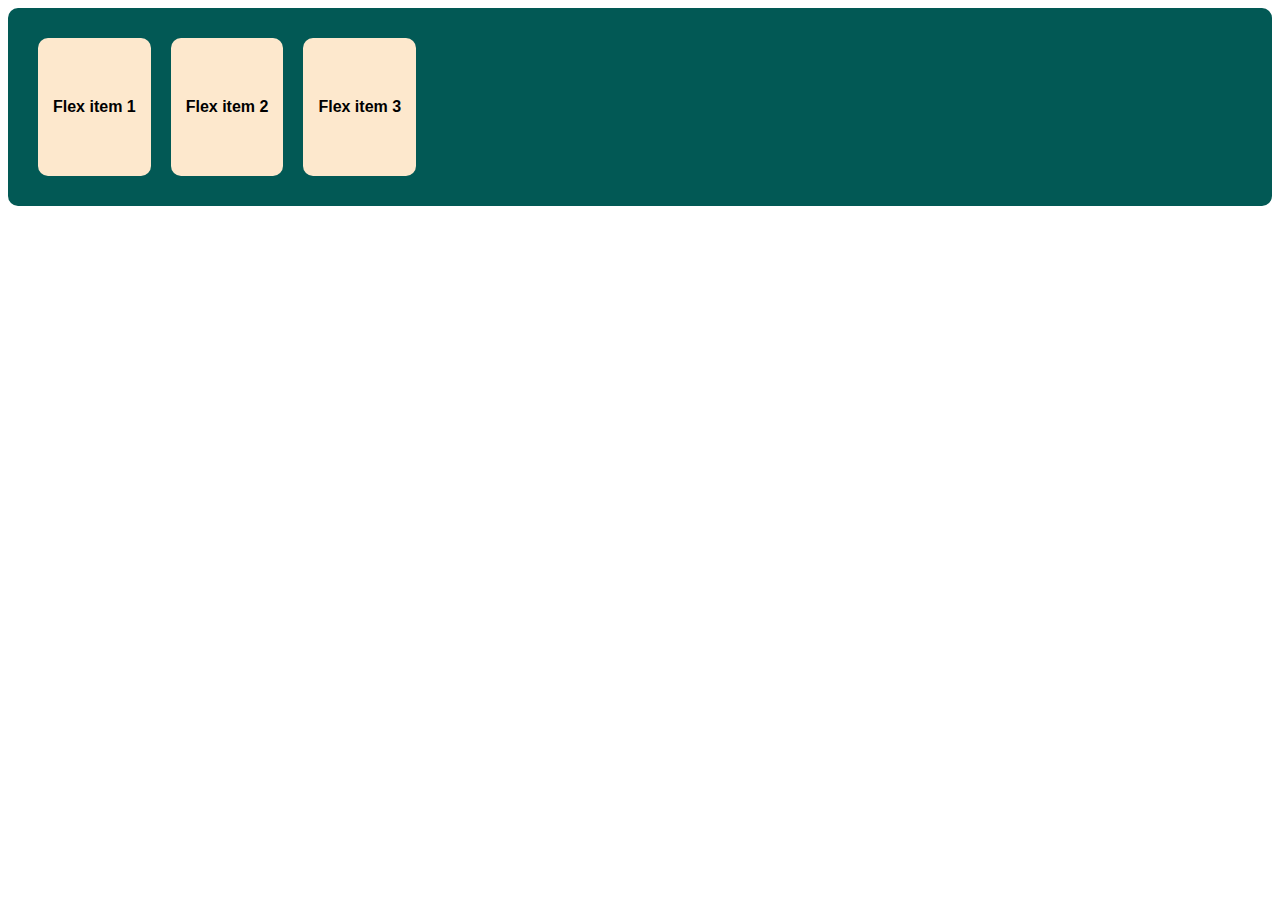
<file: index.html>
<!DOCTYPE html>
<html>
    <head>
        <title> Flex container</title>
        <style>
            body {
                 font-family: sans-serif;
            }
            .flex-container {
                display: flex;
                padding: 20px;
                background-color: #025955;
                border-radius: 10px;
            }
            .flex-item {
                padding: 60px 15px;
                background-color: #FDE8CD;
                font-weight: bold;
                margin: 10px;
                border-radius: 10px;
            }
          
        </style>
    </head>
    <body>
        <div class="flex-container">
            <div class="flex-item flex-shrink-0">Flex item 1</div>
            <div class="flex-item">Flex item 2</div>
            <div class="flex-item flex-shrink-2">Flex item 3</div>
        </div>
    </body>
</html>
</file>
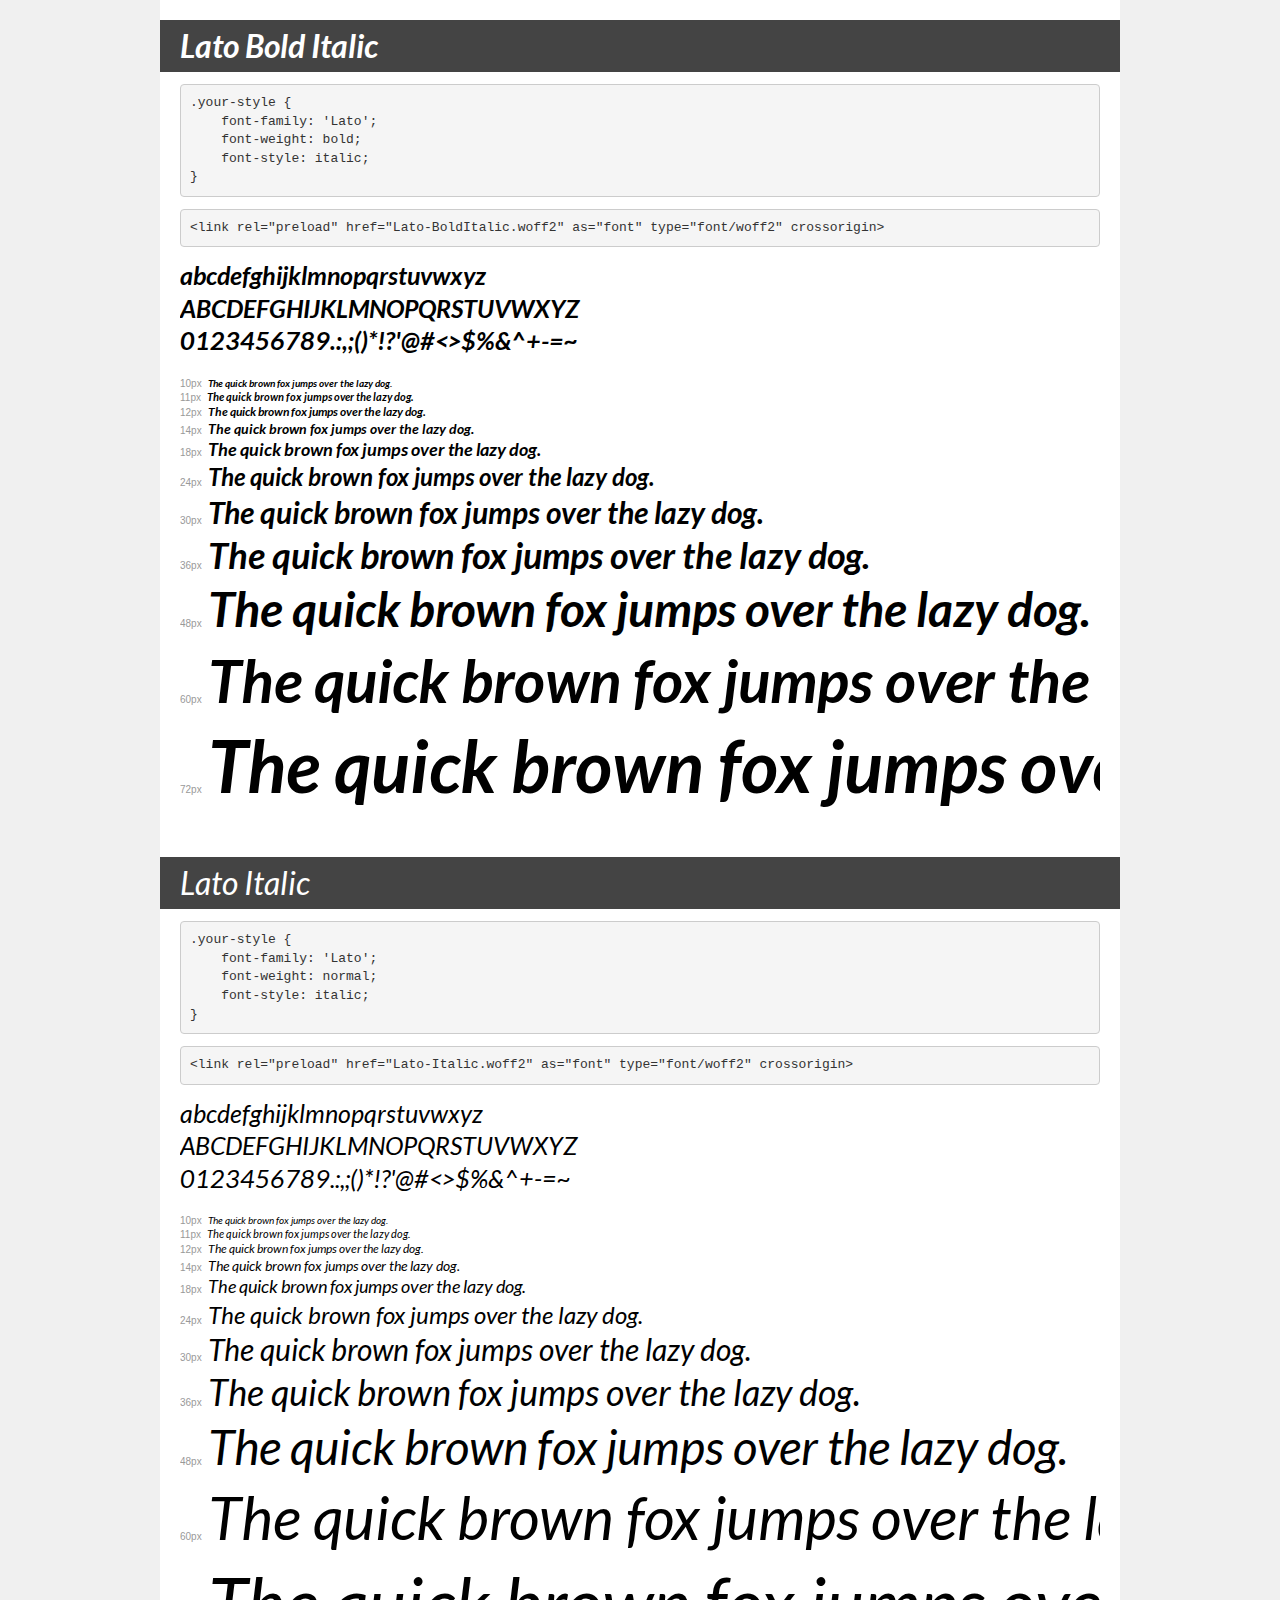
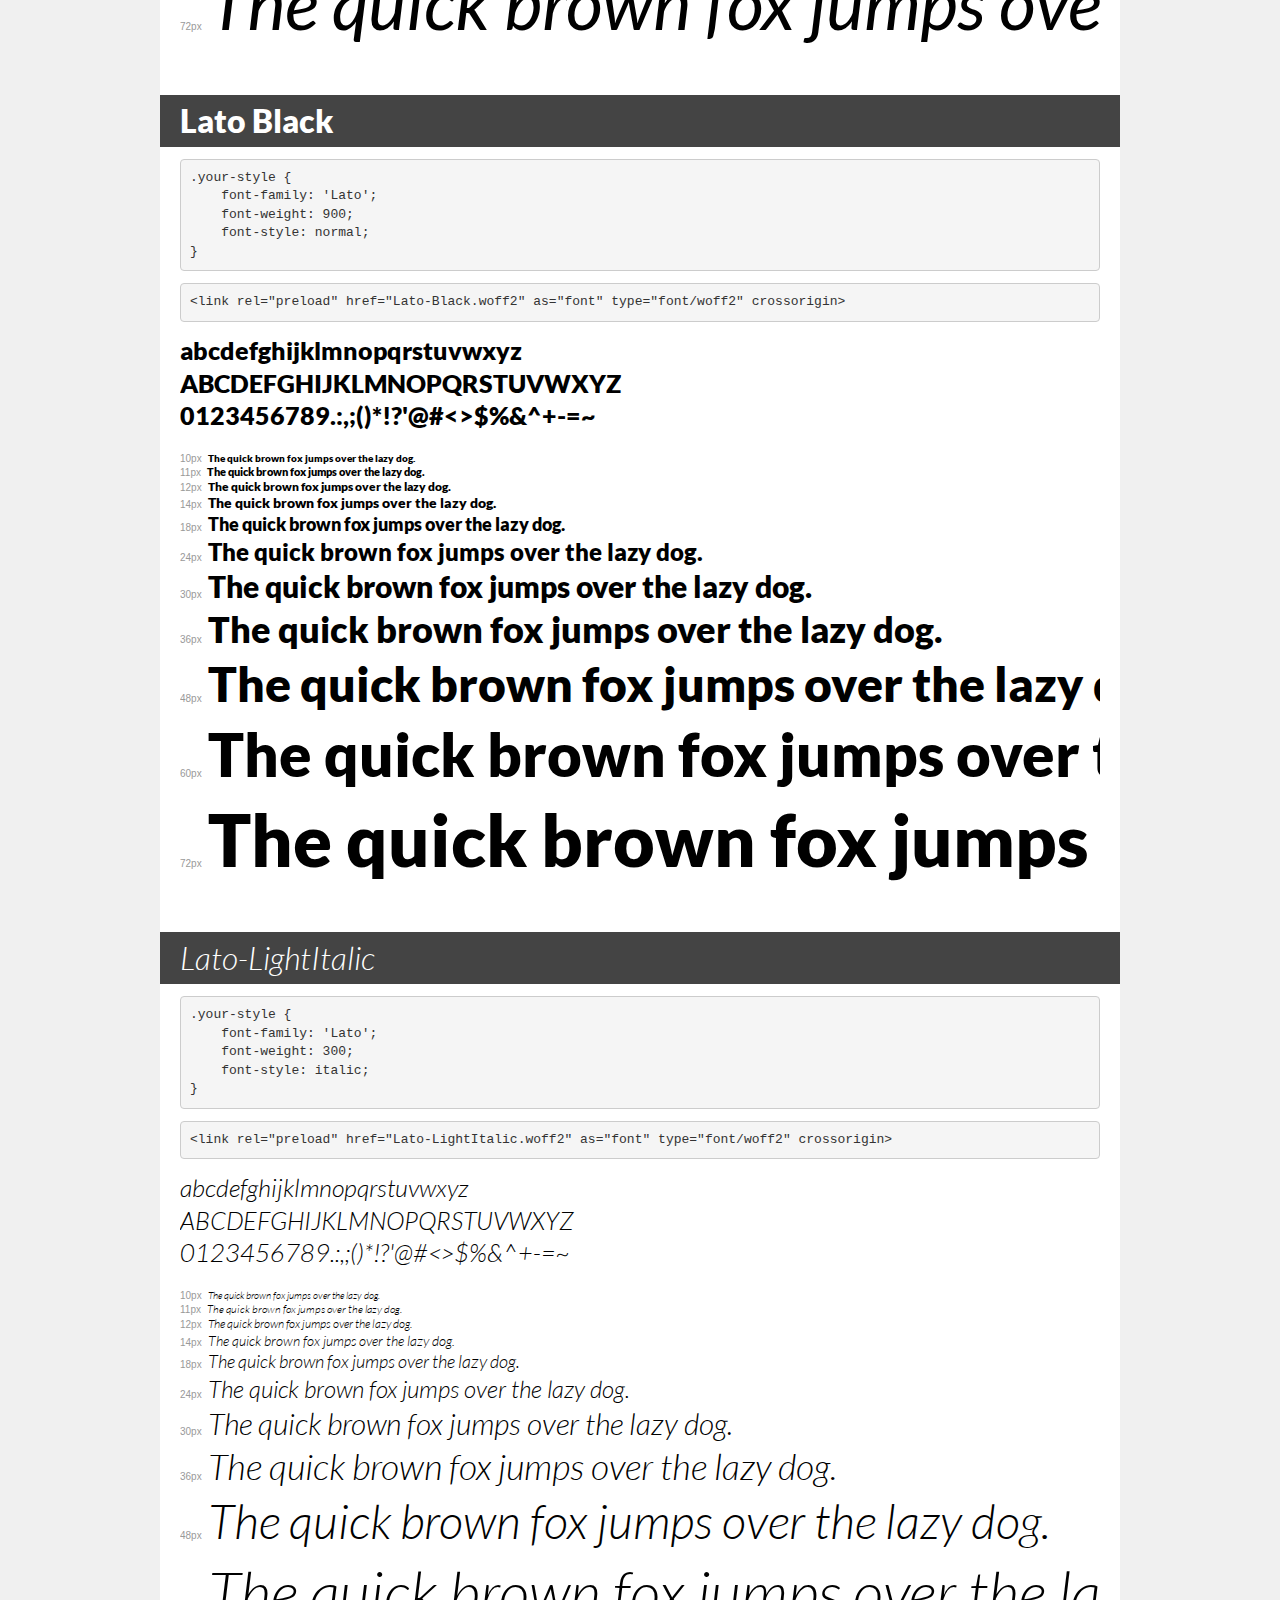
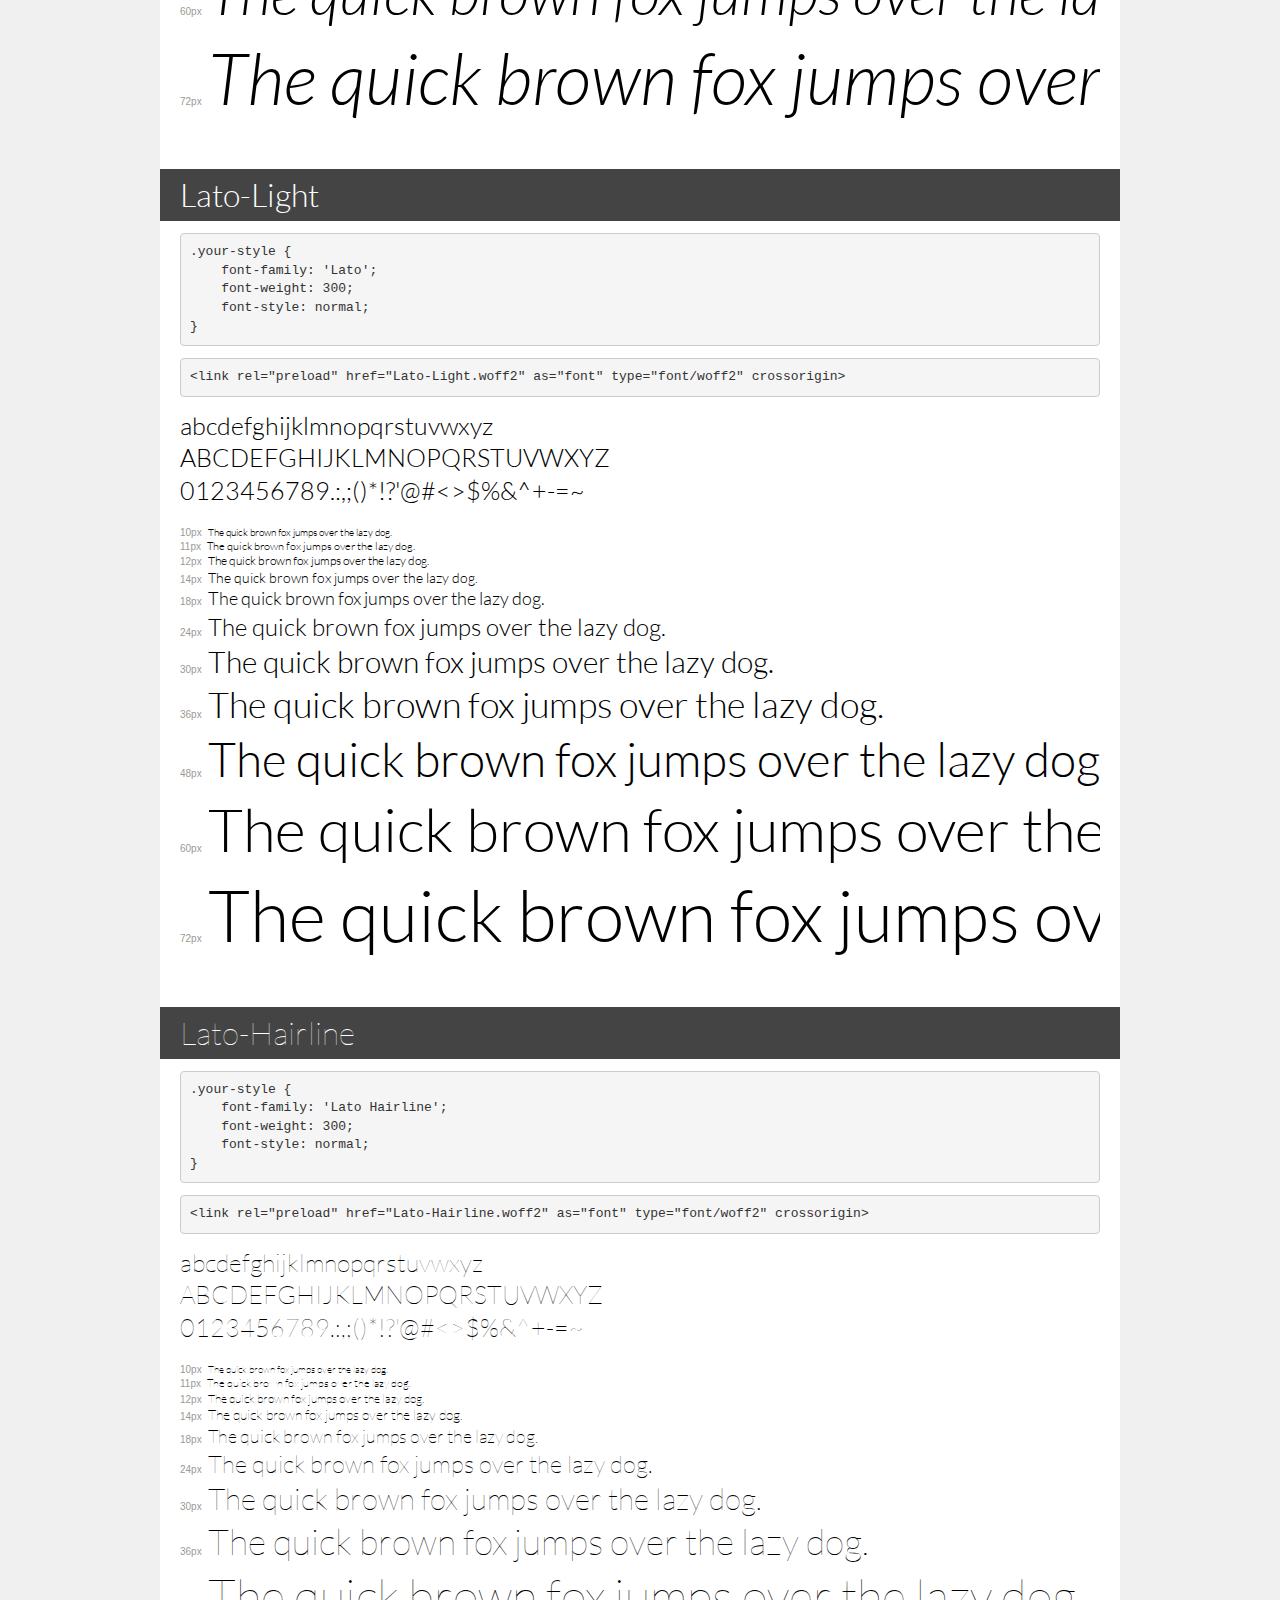
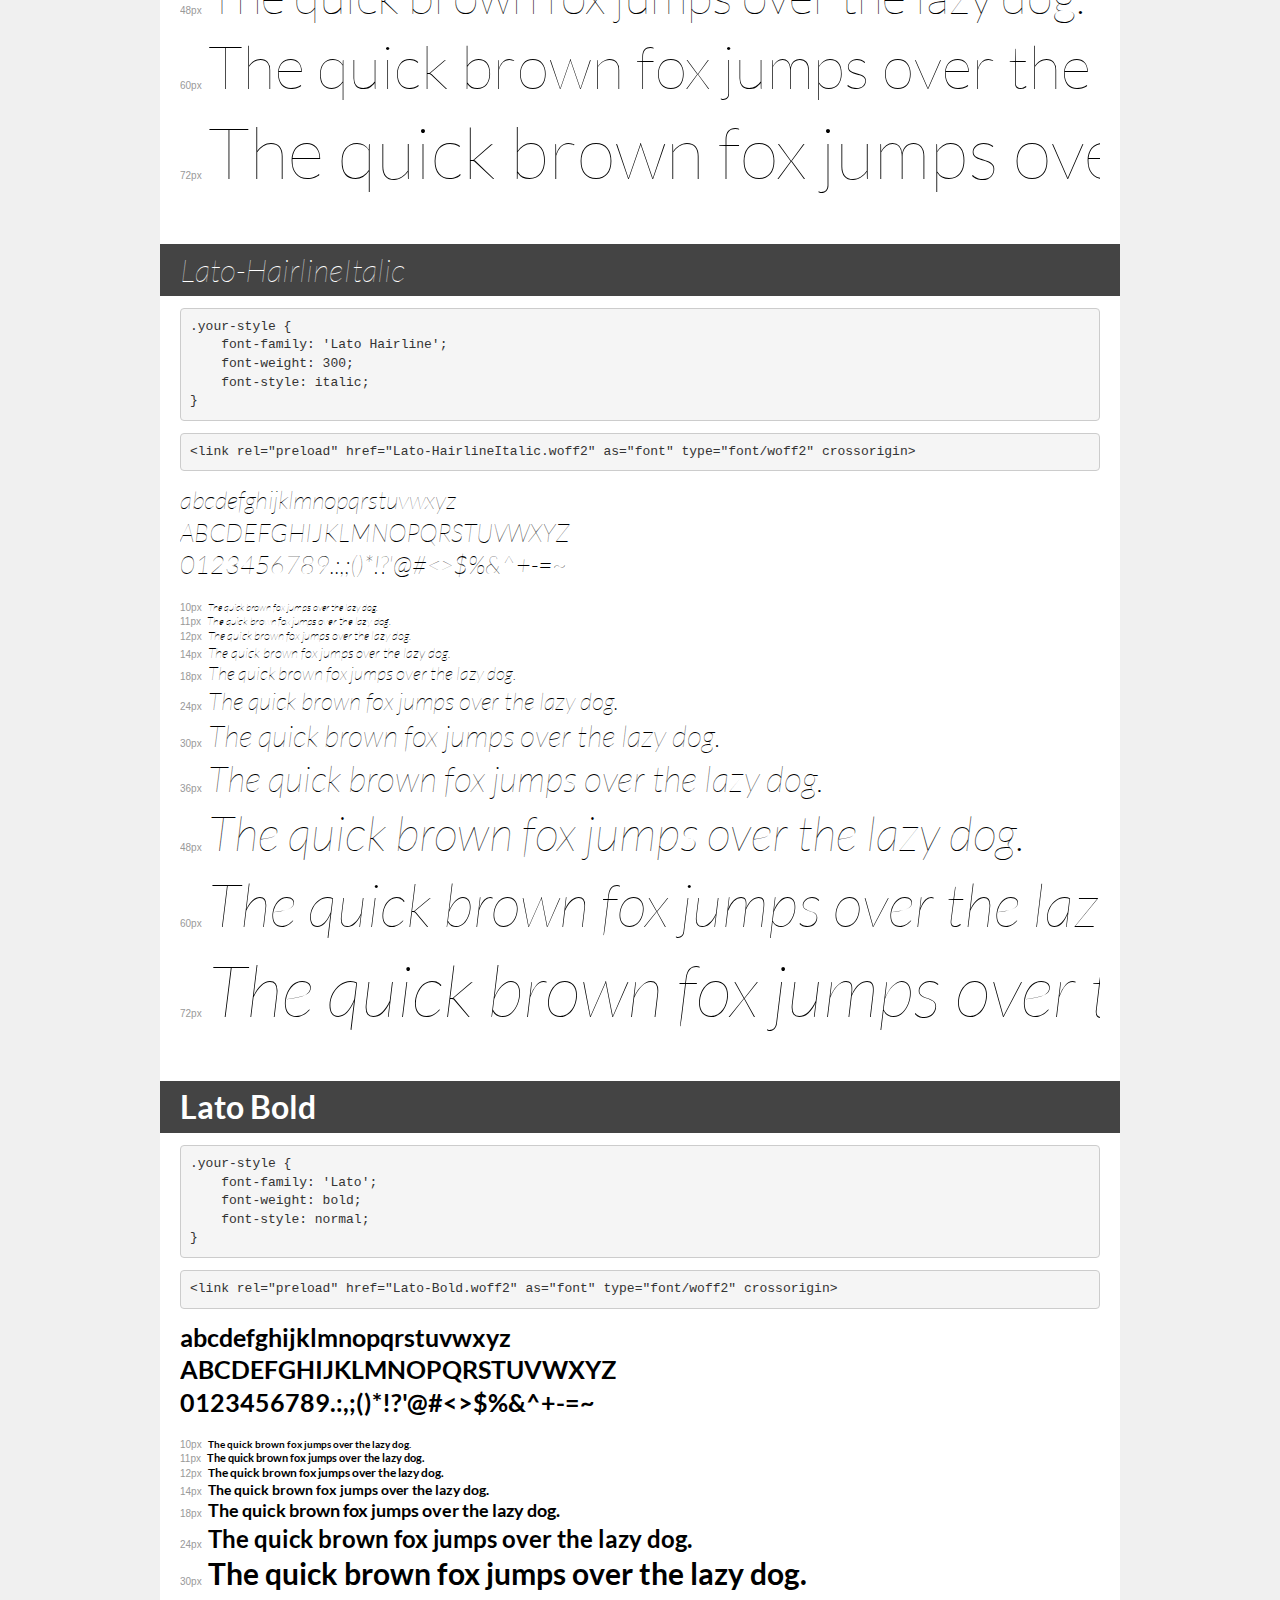
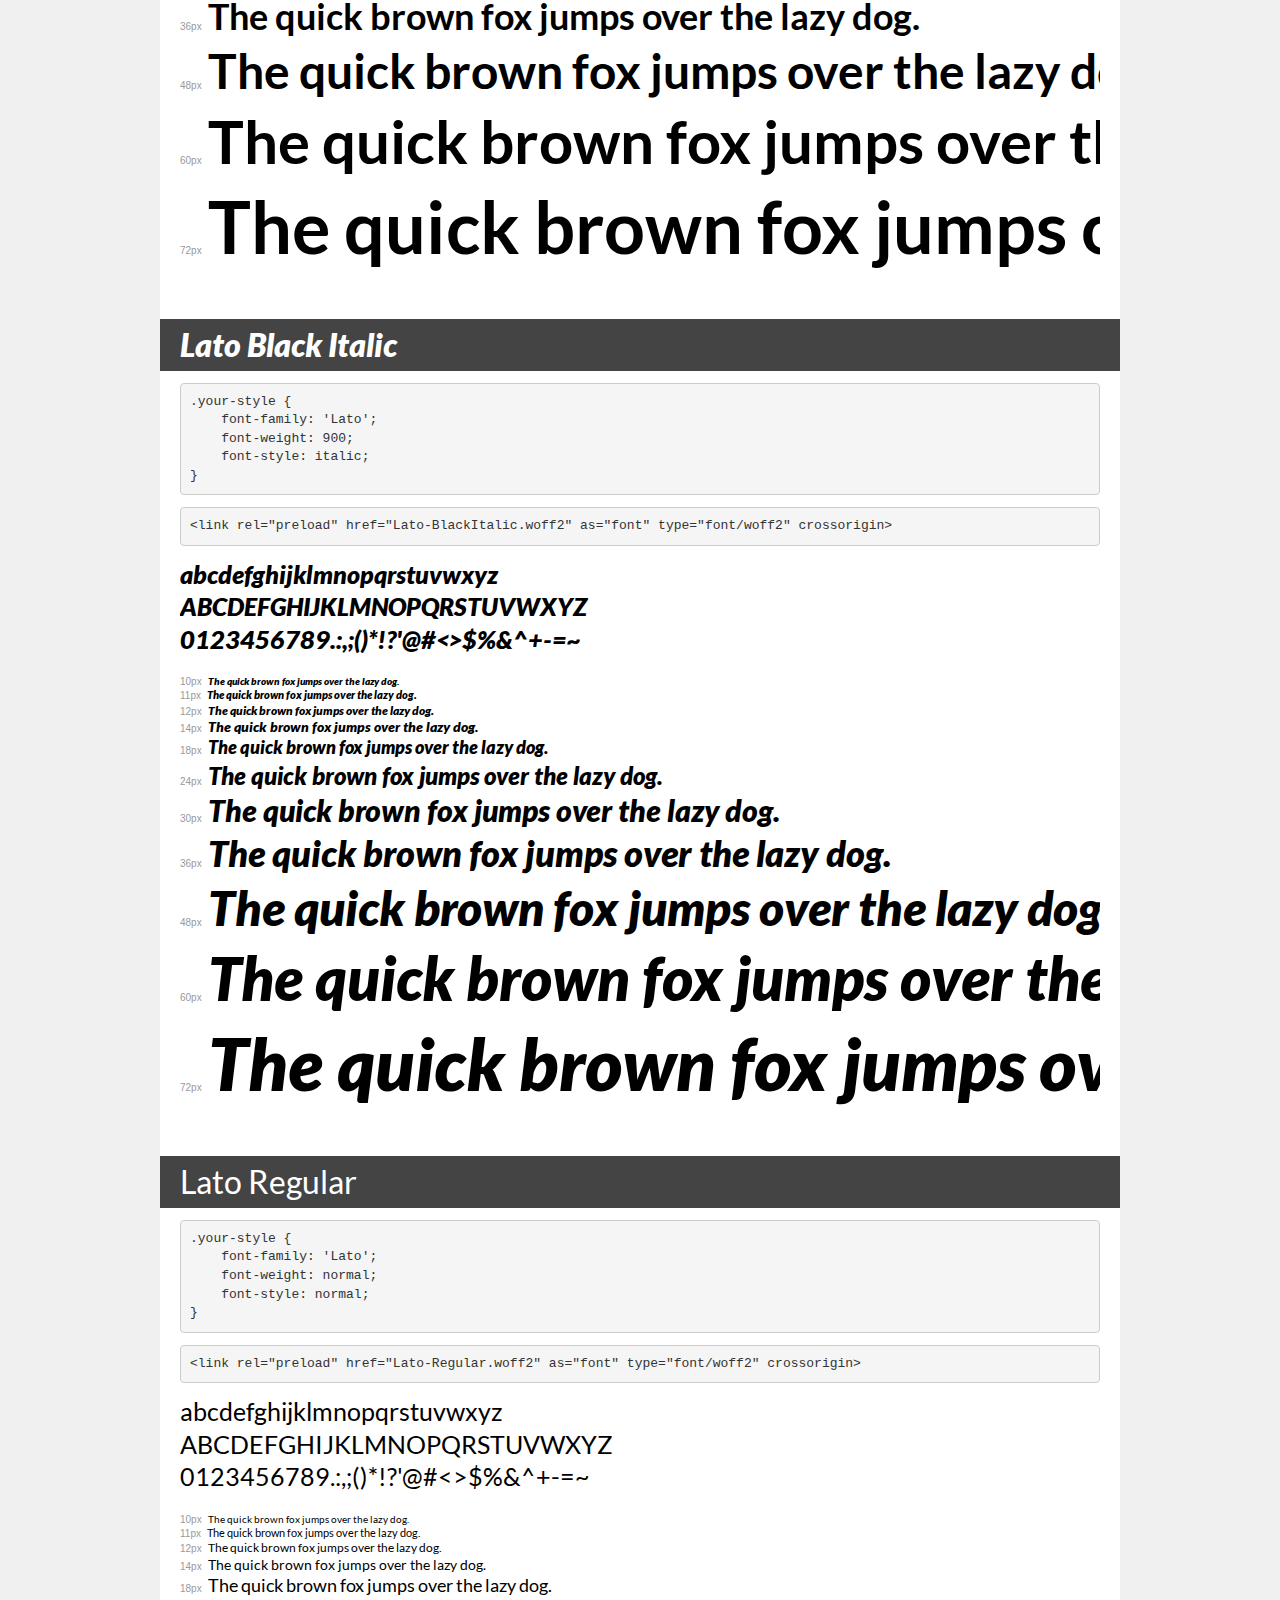
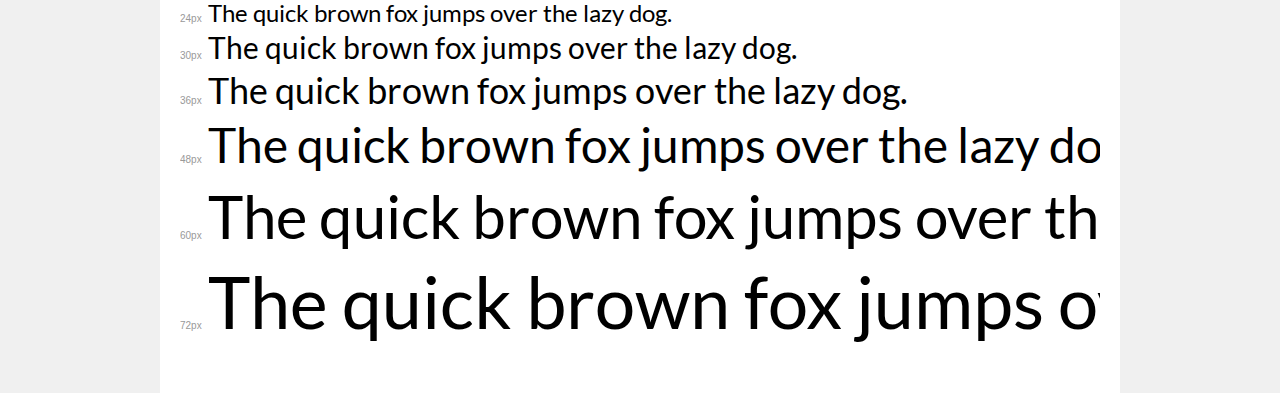
<file: Fonts/Lato/demo.html>
<!DOCTYPE html>
<html lang="en">
<head>
    <meta charset="utf-8">
    <meta http-equiv="X-UA-Compatible" content="IE=edge">
    <meta name="viewport" content="width=device-width, initial-scale=1">
    <meta name="robots" content="noindex, noarchive">
    <meta name="format-detection" content="telephone=no">
    <title>Transfonter demo</title>
    <link href="stylesheet.css" rel="stylesheet">
    <style>
        /*
        http://meyerweb.com/eric/tools/css/reset/
        v2.0 | 20110126
        License: none (public domain)
        */
        html, body, div, span, applet, object, iframe,
        h1, h2, h3, h4, h5, h6, p, blockquote, pre,
        a, abbr, acronym, address, big, cite, code,
        del, dfn, em, img, ins, kbd, q, s, samp,
        small, strike, strong, sub, sup, tt, var,
        b, u, i, center,
        dl, dt, dd, ol, ul, li,
        fieldset, form, label, legend,
        table, caption, tbody, tfoot, thead, tr, th, td,
        article, aside, canvas, details, embed,
        figure, figcaption, footer, header, hgroup,
        menu, nav, output, ruby, section, summary,
        time, mark, audio, video {
            margin: 0;
            padding: 0;
            border: 0;
            font-size: 100%;
            font: inherit;
            vertical-align: baseline;
        }
        /* HTML5 display-role reset for older browsers */
        article, aside, details, figcaption, figure,
        footer, header, hgroup, menu, nav, section {
            display: block;
        }
        body {
            line-height: 1;
        }
        ol, ul {
            list-style: none;
        }
        blockquote, q {
            quotes: none;
        }
        blockquote:before, blockquote:after,
        q:before, q:after {
            content: '';
            content: none;
        }
        table {
            border-collapse: collapse;
            border-spacing: 0;
        }
        /* demo styles */
        body {
            background: #f0f0f0;
            color: #000;
        }
        .page {
            background: #fff;
            width: 920px;
            margin: 0 auto;
            padding: 20px 20px 0 20px;
            overflow: hidden;
        }
        .font-container {
            overflow-x: auto;
            overflow-y: hidden;
            margin-bottom: 40px;
            line-height: 1.3;
            white-space: nowrap;
            padding-bottom: 5px;
        }
        h1 {
            position: relative;
            background: #444;
            font-size: 32px;
            color: #fff;
            padding: 10px 20px;
            margin: 0 -20px 12px -20px;
        }
        .letters {
            font-size: 25px;
            margin-bottom: 20px;
        }
        .s10:before {
            content: '10px';
        }
        .s11:before {
            content: '11px';
        }
        .s12:before {
            content: '12px';
        }
        .s14:before {
            content: '14px';
        }
        .s18:before {
            content: '18px';
        }
        .s24:before {
            content: '24px';
        }
        .s30:before {
            content: '30px';
        }
        .s36:before {
            content: '36px';
        }
        .s48:before {
            content: '48px';
        }
        .s60:before {
            content: '60px';
        }
        .s72:before {
            content: '72px';
        }
        .s10:before, .s11:before, .s12:before, .s14:before,
        .s18:before, .s24:before, .s30:before, .s36:before,
        .s48:before, .s60:before, .s72:before {
            font-family: Arial, sans-serif;
            font-size: 10px;
            font-weight: normal;
            font-style: normal;
            color: #999;
            padding-right: 6px;
        }
        pre {
            display: block;
            padding: 9px;
            margin: 0 0 12px;
            font-family: Monaco, Menlo, Consolas, "Courier New", monospace;
            font-size: 13px;
            line-height: 1.428571429;
            color: #333;
            font-weight: normal;
            font-style: normal;
            background-color: #f5f5f5;
            border: 1px solid #ccc;
            overflow-x: auto;
            border-radius: 4px;
        }
        /* responsive */
        @media (max-width: 959px) {
            .page {
                width: auto;
                margin: 0;
            }
        }
    </style>
</head>
<body>
<div class="page">
    <div class="demo">
        <h1 style="font-family: 'Lato'; font-weight: bold; font-style: italic;">Lato Bold Italic</h1>
        <pre title="Usage">.your-style {
    font-family: 'Lato';
    font-weight: bold;
    font-style: italic;
}</pre>
        <pre title="Preload (optional)">
&lt;link rel=&quot;preload&quot; href=&quot;Lato-BoldItalic.woff2&quot; as=&quot;font&quot; type=&quot;font/woff2&quot; crossorigin&gt;</pre>
        <div class="font-container" style="font-family: 'Lato'; font-weight: bold; font-style: italic;">
            <p class="letters">
                abcdefghijklmnopqrstuvwxyz<br>
ABCDEFGHIJKLMNOPQRSTUVWXYZ<br>
                0123456789.:,;()*!?'@#&lt;&gt;$%&^+-=~
            </p>
            <p class="s10" style="font-size: 10px;">The quick brown fox jumps over the lazy dog.</p>
            <p class="s11" style="font-size: 11px;">The quick brown fox jumps over the lazy dog.</p>
            <p class="s12" style="font-size: 12px;">The quick brown fox jumps over the lazy dog.</p>
            <p class="s14" style="font-size: 14px;">The quick brown fox jumps over the lazy dog.</p>
            <p class="s18" style="font-size: 18px;">The quick brown fox jumps over the lazy dog.</p>
            <p class="s24" style="font-size: 24px;">The quick brown fox jumps over the lazy dog.</p>
            <p class="s30" style="font-size: 30px;">The quick brown fox jumps over the lazy dog.</p>
            <p class="s36" style="font-size: 36px;">The quick brown fox jumps over the lazy dog.</p>
            <p class="s48" style="font-size: 48px;">The quick brown fox jumps over the lazy dog.</p>
            <p class="s60" style="font-size: 60px;">The quick brown fox jumps over the lazy dog.</p>
            <p class="s72" style="font-size: 72px;">The quick brown fox jumps over the lazy dog.</p>
        </div>
    </div>

    <div class="demo">
        <h1 style="font-family: 'Lato'; font-weight: normal; font-style: italic;">Lato Italic</h1>
        <pre title="Usage">.your-style {
    font-family: 'Lato';
    font-weight: normal;
    font-style: italic;
}</pre>
        <pre title="Preload (optional)">
&lt;link rel=&quot;preload&quot; href=&quot;Lato-Italic.woff2&quot; as=&quot;font&quot; type=&quot;font/woff2&quot; crossorigin&gt;</pre>
        <div class="font-container" style="font-family: 'Lato'; font-weight: normal; font-style: italic;">
            <p class="letters">
                abcdefghijklmnopqrstuvwxyz<br>
ABCDEFGHIJKLMNOPQRSTUVWXYZ<br>
                0123456789.:,;()*!?'@#&lt;&gt;$%&^+-=~
            </p>
            <p class="s10" style="font-size: 10px;">The quick brown fox jumps over the lazy dog.</p>
            <p class="s11" style="font-size: 11px;">The quick brown fox jumps over the lazy dog.</p>
            <p class="s12" style="font-size: 12px;">The quick brown fox jumps over the lazy dog.</p>
            <p class="s14" style="font-size: 14px;">The quick brown fox jumps over the lazy dog.</p>
            <p class="s18" style="font-size: 18px;">The quick brown fox jumps over the lazy dog.</p>
            <p class="s24" style="font-size: 24px;">The quick brown fox jumps over the lazy dog.</p>
            <p class="s30" style="font-size: 30px;">The quick brown fox jumps over the lazy dog.</p>
            <p class="s36" style="font-size: 36px;">The quick brown fox jumps over the lazy dog.</p>
            <p class="s48" style="font-size: 48px;">The quick brown fox jumps over the lazy dog.</p>
            <p class="s60" style="font-size: 60px;">The quick brown fox jumps over the lazy dog.</p>
            <p class="s72" style="font-size: 72px;">The quick brown fox jumps over the lazy dog.</p>
        </div>
    </div>

    <div class="demo">
        <h1 style="font-family: 'Lato'; font-weight: 900; font-style: normal;">Lato Black</h1>
        <pre title="Usage">.your-style {
    font-family: 'Lato';
    font-weight: 900;
    font-style: normal;
}</pre>
        <pre title="Preload (optional)">
&lt;link rel=&quot;preload&quot; href=&quot;Lato-Black.woff2&quot; as=&quot;font&quot; type=&quot;font/woff2&quot; crossorigin&gt;</pre>
        <div class="font-container" style="font-family: 'Lato'; font-weight: 900; font-style: normal;">
            <p class="letters">
                abcdefghijklmnopqrstuvwxyz<br>
ABCDEFGHIJKLMNOPQRSTUVWXYZ<br>
                0123456789.:,;()*!?'@#&lt;&gt;$%&^+-=~
            </p>
            <p class="s10" style="font-size: 10px;">The quick brown fox jumps over the lazy dog.</p>
            <p class="s11" style="font-size: 11px;">The quick brown fox jumps over the lazy dog.</p>
            <p class="s12" style="font-size: 12px;">The quick brown fox jumps over the lazy dog.</p>
            <p class="s14" style="font-size: 14px;">The quick brown fox jumps over the lazy dog.</p>
            <p class="s18" style="font-size: 18px;">The quick brown fox jumps over the lazy dog.</p>
            <p class="s24" style="font-size: 24px;">The quick brown fox jumps over the lazy dog.</p>
            <p class="s30" style="font-size: 30px;">The quick brown fox jumps over the lazy dog.</p>
            <p class="s36" style="font-size: 36px;">The quick brown fox jumps over the lazy dog.</p>
            <p class="s48" style="font-size: 48px;">The quick brown fox jumps over the lazy dog.</p>
            <p class="s60" style="font-size: 60px;">The quick brown fox jumps over the lazy dog.</p>
            <p class="s72" style="font-size: 72px;">The quick brown fox jumps over the lazy dog.</p>
        </div>
    </div>

    <div class="demo">
        <h1 style="font-family: 'Lato'; font-weight: 300; font-style: italic;">Lato-LightItalic</h1>
        <pre title="Usage">.your-style {
    font-family: 'Lato';
    font-weight: 300;
    font-style: italic;
}</pre>
        <pre title="Preload (optional)">
&lt;link rel=&quot;preload&quot; href=&quot;Lato-LightItalic.woff2&quot; as=&quot;font&quot; type=&quot;font/woff2&quot; crossorigin&gt;</pre>
        <div class="font-container" style="font-family: 'Lato'; font-weight: 300; font-style: italic;">
            <p class="letters">
                abcdefghijklmnopqrstuvwxyz<br>
ABCDEFGHIJKLMNOPQRSTUVWXYZ<br>
                0123456789.:,;()*!?'@#&lt;&gt;$%&^+-=~
            </p>
            <p class="s10" style="font-size: 10px;">The quick brown fox jumps over the lazy dog.</p>
            <p class="s11" style="font-size: 11px;">The quick brown fox jumps over the lazy dog.</p>
            <p class="s12" style="font-size: 12px;">The quick brown fox jumps over the lazy dog.</p>
            <p class="s14" style="font-size: 14px;">The quick brown fox jumps over the lazy dog.</p>
            <p class="s18" style="font-size: 18px;">The quick brown fox jumps over the lazy dog.</p>
            <p class="s24" style="font-size: 24px;">The quick brown fox jumps over the lazy dog.</p>
            <p class="s30" style="font-size: 30px;">The quick brown fox jumps over the lazy dog.</p>
            <p class="s36" style="font-size: 36px;">The quick brown fox jumps over the lazy dog.</p>
            <p class="s48" style="font-size: 48px;">The quick brown fox jumps over the lazy dog.</p>
            <p class="s60" style="font-size: 60px;">The quick brown fox jumps over the lazy dog.</p>
            <p class="s72" style="font-size: 72px;">The quick brown fox jumps over the lazy dog.</p>
        </div>
    </div>

    <div class="demo">
        <h1 style="font-family: 'Lato'; font-weight: 300; font-style: normal;">Lato-Light</h1>
        <pre title="Usage">.your-style {
    font-family: 'Lato';
    font-weight: 300;
    font-style: normal;
}</pre>
        <pre title="Preload (optional)">
&lt;link rel=&quot;preload&quot; href=&quot;Lato-Light.woff2&quot; as=&quot;font&quot; type=&quot;font/woff2&quot; crossorigin&gt;</pre>
        <div class="font-container" style="font-family: 'Lato'; font-weight: 300; font-style: normal;">
            <p class="letters">
                abcdefghijklmnopqrstuvwxyz<br>
ABCDEFGHIJKLMNOPQRSTUVWXYZ<br>
                0123456789.:,;()*!?'@#&lt;&gt;$%&^+-=~
            </p>
            <p class="s10" style="font-size: 10px;">The quick brown fox jumps over the lazy dog.</p>
            <p class="s11" style="font-size: 11px;">The quick brown fox jumps over the lazy dog.</p>
            <p class="s12" style="font-size: 12px;">The quick brown fox jumps over the lazy dog.</p>
            <p class="s14" style="font-size: 14px;">The quick brown fox jumps over the lazy dog.</p>
            <p class="s18" style="font-size: 18px;">The quick brown fox jumps over the lazy dog.</p>
            <p class="s24" style="font-size: 24px;">The quick brown fox jumps over the lazy dog.</p>
            <p class="s30" style="font-size: 30px;">The quick brown fox jumps over the lazy dog.</p>
            <p class="s36" style="font-size: 36px;">The quick brown fox jumps over the lazy dog.</p>
            <p class="s48" style="font-size: 48px;">The quick brown fox jumps over the lazy dog.</p>
            <p class="s60" style="font-size: 60px;">The quick brown fox jumps over the lazy dog.</p>
            <p class="s72" style="font-size: 72px;">The quick brown fox jumps over the lazy dog.</p>
        </div>
    </div>

    <div class="demo">
        <h1 style="font-family: 'Lato Hairline'; font-weight: 300; font-style: normal;">Lato-Hairline</h1>
        <pre title="Usage">.your-style {
    font-family: 'Lato Hairline';
    font-weight: 300;
    font-style: normal;
}</pre>
        <pre title="Preload (optional)">
&lt;link rel=&quot;preload&quot; href=&quot;Lato-Hairline.woff2&quot; as=&quot;font&quot; type=&quot;font/woff2&quot; crossorigin&gt;</pre>
        <div class="font-container" style="font-family: 'Lato Hairline'; font-weight: 300; font-style: normal;">
            <p class="letters">
                abcdefghijklmnopqrstuvwxyz<br>
ABCDEFGHIJKLMNOPQRSTUVWXYZ<br>
                0123456789.:,;()*!?'@#&lt;&gt;$%&^+-=~
            </p>
            <p class="s10" style="font-size: 10px;">The quick brown fox jumps over the lazy dog.</p>
            <p class="s11" style="font-size: 11px;">The quick brown fox jumps over the lazy dog.</p>
            <p class="s12" style="font-size: 12px;">The quick brown fox jumps over the lazy dog.</p>
            <p class="s14" style="font-size: 14px;">The quick brown fox jumps over the lazy dog.</p>
            <p class="s18" style="font-size: 18px;">The quick brown fox jumps over the lazy dog.</p>
            <p class="s24" style="font-size: 24px;">The quick brown fox jumps over the lazy dog.</p>
            <p class="s30" style="font-size: 30px;">The quick brown fox jumps over the lazy dog.</p>
            <p class="s36" style="font-size: 36px;">The quick brown fox jumps over the lazy dog.</p>
            <p class="s48" style="font-size: 48px;">The quick brown fox jumps over the lazy dog.</p>
            <p class="s60" style="font-size: 60px;">The quick brown fox jumps over the lazy dog.</p>
            <p class="s72" style="font-size: 72px;">The quick brown fox jumps over the lazy dog.</p>
        </div>
    </div>

    <div class="demo">
        <h1 style="font-family: 'Lato Hairline'; font-weight: 300; font-style: italic;">Lato-HairlineItalic</h1>
        <pre title="Usage">.your-style {
    font-family: 'Lato Hairline';
    font-weight: 300;
    font-style: italic;
}</pre>
        <pre title="Preload (optional)">
&lt;link rel=&quot;preload&quot; href=&quot;Lato-HairlineItalic.woff2&quot; as=&quot;font&quot; type=&quot;font/woff2&quot; crossorigin&gt;</pre>
        <div class="font-container" style="font-family: 'Lato Hairline'; font-weight: 300; font-style: italic;">
            <p class="letters">
                abcdefghijklmnopqrstuvwxyz<br>
ABCDEFGHIJKLMNOPQRSTUVWXYZ<br>
                0123456789.:,;()*!?'@#&lt;&gt;$%&^+-=~
            </p>
            <p class="s10" style="font-size: 10px;">The quick brown fox jumps over the lazy dog.</p>
            <p class="s11" style="font-size: 11px;">The quick brown fox jumps over the lazy dog.</p>
            <p class="s12" style="font-size: 12px;">The quick brown fox jumps over the lazy dog.</p>
            <p class="s14" style="font-size: 14px;">The quick brown fox jumps over the lazy dog.</p>
            <p class="s18" style="font-size: 18px;">The quick brown fox jumps over the lazy dog.</p>
            <p class="s24" style="font-size: 24px;">The quick brown fox jumps over the lazy dog.</p>
            <p class="s30" style="font-size: 30px;">The quick brown fox jumps over the lazy dog.</p>
            <p class="s36" style="font-size: 36px;">The quick brown fox jumps over the lazy dog.</p>
            <p class="s48" style="font-size: 48px;">The quick brown fox jumps over the lazy dog.</p>
            <p class="s60" style="font-size: 60px;">The quick brown fox jumps over the lazy dog.</p>
            <p class="s72" style="font-size: 72px;">The quick brown fox jumps over the lazy dog.</p>
        </div>
    </div>

    <div class="demo">
        <h1 style="font-family: 'Lato'; font-weight: bold; font-style: normal;">Lato Bold</h1>
        <pre title="Usage">.your-style {
    font-family: 'Lato';
    font-weight: bold;
    font-style: normal;
}</pre>
        <pre title="Preload (optional)">
&lt;link rel=&quot;preload&quot; href=&quot;Lato-Bold.woff2&quot; as=&quot;font&quot; type=&quot;font/woff2&quot; crossorigin&gt;</pre>
        <div class="font-container" style="font-family: 'Lato'; font-weight: bold; font-style: normal;">
            <p class="letters">
                abcdefghijklmnopqrstuvwxyz<br>
ABCDEFGHIJKLMNOPQRSTUVWXYZ<br>
                0123456789.:,;()*!?'@#&lt;&gt;$%&^+-=~
            </p>
            <p class="s10" style="font-size: 10px;">The quick brown fox jumps over the lazy dog.</p>
            <p class="s11" style="font-size: 11px;">The quick brown fox jumps over the lazy dog.</p>
            <p class="s12" style="font-size: 12px;">The quick brown fox jumps over the lazy dog.</p>
            <p class="s14" style="font-size: 14px;">The quick brown fox jumps over the lazy dog.</p>
            <p class="s18" style="font-size: 18px;">The quick brown fox jumps over the lazy dog.</p>
            <p class="s24" style="font-size: 24px;">The quick brown fox jumps over the lazy dog.</p>
            <p class="s30" style="font-size: 30px;">The quick brown fox jumps over the lazy dog.</p>
            <p class="s36" style="font-size: 36px;">The quick brown fox jumps over the lazy dog.</p>
            <p class="s48" style="font-size: 48px;">The quick brown fox jumps over the lazy dog.</p>
            <p class="s60" style="font-size: 60px;">The quick brown fox jumps over the lazy dog.</p>
            <p class="s72" style="font-size: 72px;">The quick brown fox jumps over the lazy dog.</p>
        </div>
    </div>

    <div class="demo">
        <h1 style="font-family: 'Lato'; font-weight: 900; font-style: italic;">Lato Black Italic</h1>
        <pre title="Usage">.your-style {
    font-family: 'Lato';
    font-weight: 900;
    font-style: italic;
}</pre>
        <pre title="Preload (optional)">
&lt;link rel=&quot;preload&quot; href=&quot;Lato-BlackItalic.woff2&quot; as=&quot;font&quot; type=&quot;font/woff2&quot; crossorigin&gt;</pre>
        <div class="font-container" style="font-family: 'Lato'; font-weight: 900; font-style: italic;">
            <p class="letters">
                abcdefghijklmnopqrstuvwxyz<br>
ABCDEFGHIJKLMNOPQRSTUVWXYZ<br>
                0123456789.:,;()*!?'@#&lt;&gt;$%&^+-=~
            </p>
            <p class="s10" style="font-size: 10px;">The quick brown fox jumps over the lazy dog.</p>
            <p class="s11" style="font-size: 11px;">The quick brown fox jumps over the lazy dog.</p>
            <p class="s12" style="font-size: 12px;">The quick brown fox jumps over the lazy dog.</p>
            <p class="s14" style="font-size: 14px;">The quick brown fox jumps over the lazy dog.</p>
            <p class="s18" style="font-size: 18px;">The quick brown fox jumps over the lazy dog.</p>
            <p class="s24" style="font-size: 24px;">The quick brown fox jumps over the lazy dog.</p>
            <p class="s30" style="font-size: 30px;">The quick brown fox jumps over the lazy dog.</p>
            <p class="s36" style="font-size: 36px;">The quick brown fox jumps over the lazy dog.</p>
            <p class="s48" style="font-size: 48px;">The quick brown fox jumps over the lazy dog.</p>
            <p class="s60" style="font-size: 60px;">The quick brown fox jumps over the lazy dog.</p>
            <p class="s72" style="font-size: 72px;">The quick brown fox jumps over the lazy dog.</p>
        </div>
    </div>

    <div class="demo">
        <h1 style="font-family: 'Lato'; font-weight: normal; font-style: normal;">Lato Regular</h1>
        <pre title="Usage">.your-style {
    font-family: 'Lato';
    font-weight: normal;
    font-style: normal;
}</pre>
        <pre title="Preload (optional)">
&lt;link rel=&quot;preload&quot; href=&quot;Lato-Regular.woff2&quot; as=&quot;font&quot; type=&quot;font/woff2&quot; crossorigin&gt;</pre>
        <div class="font-container" style="font-family: 'Lato'; font-weight: normal; font-style: normal;">
            <p class="letters">
                abcdefghijklmnopqrstuvwxyz<br>
ABCDEFGHIJKLMNOPQRSTUVWXYZ<br>
                0123456789.:,;()*!?'@#&lt;&gt;$%&^+-=~
            </p>
            <p class="s10" style="font-size: 10px;">The quick brown fox jumps over the lazy dog.</p>
            <p class="s11" style="font-size: 11px;">The quick brown fox jumps over the lazy dog.</p>
            <p class="s12" style="font-size: 12px;">The quick brown fox jumps over the lazy dog.</p>
            <p class="s14" style="font-size: 14px;">The quick brown fox jumps over the lazy dog.</p>
            <p class="s18" style="font-size: 18px;">The quick brown fox jumps over the lazy dog.</p>
            <p class="s24" style="font-size: 24px;">The quick brown fox jumps over the lazy dog.</p>
            <p class="s30" style="font-size: 30px;">The quick brown fox jumps over the lazy dog.</p>
            <p class="s36" style="font-size: 36px;">The quick brown fox jumps over the lazy dog.</p>
            <p class="s48" style="font-size: 48px;">The quick brown fox jumps over the lazy dog.</p>
            <p class="s60" style="font-size: 60px;">The quick brown fox jumps over the lazy dog.</p>
            <p class="s72" style="font-size: 72px;">The quick brown fox jumps over the lazy dog.</p>
        </div>
    </div>

</div>
</body>
</html>
</file>
<file: Fonts/Lato/stylesheet.css>
@font-face {
    font-family: 'Lato';
    src: url('Lato-BoldItalic.eot');
    src: url('Lato-BoldItalic.eot?#iefix') format('embedded-opentype'),
        url('Lato-BoldItalic.woff2') format('woff2'),
        url('Lato-BoldItalic.woff') format('woff'),
        url('Lato-BoldItalic.ttf') format('truetype');
    font-weight: bold;
    font-style: italic;
    font-display: swap;
}

@font-face {
    font-family: 'Lato';
    src: url('Lato-Italic.eot');
    src: url('Lato-Italic.eot?#iefix') format('embedded-opentype'),
        url('Lato-Italic.woff2') format('woff2'),
        url('Lato-Italic.woff') format('woff'),
        url('Lato-Italic.ttf') format('truetype');
    font-weight: normal;
    font-style: italic;
    font-display: swap;
}

@font-face {
    font-family: 'Lato';
    src: url('Lato-Black.eot');
    src: url('Lato-Black.eot?#iefix') format('embedded-opentype'),
        url('Lato-Black.woff2') format('woff2'),
        url('Lato-Black.woff') format('woff'),
        url('Lato-Black.ttf') format('truetype');
    font-weight: 900;
    font-style: normal;
    font-display: swap;
}

@font-face {
    font-family: 'Lato';
    src: url('Lato-LightItalic.eot');
    src: url('Lato-LightItalic.eot?#iefix') format('embedded-opentype'),
        url('Lato-LightItalic.woff2') format('woff2'),
        url('Lato-LightItalic.woff') format('woff'),
        url('Lato-LightItalic.ttf') format('truetype');
    font-weight: 300;
    font-style: italic;
    font-display: swap;
}

@font-face {
    font-family: 'Lato';
    src: url('Lato-Light.eot');
    src: url('Lato-Light.eot?#iefix') format('embedded-opentype'),
        url('Lato-Light.woff2') format('woff2'),
        url('Lato-Light.woff') format('woff'),
        url('Lato-Light.ttf') format('truetype');
    font-weight: 300;
    font-style: normal;
    font-display: swap;
}

@font-face {
    font-family: 'Lato Hairline';
    src: url('Lato-Hairline.eot');
    src: url('Lato-Hairline.eot?#iefix') format('embedded-opentype'),
        url('Lato-Hairline.woff2') format('woff2'),
        url('Lato-Hairline.woff') format('woff'),
        url('Lato-Hairline.ttf') format('truetype');
    font-weight: 300;
    font-style: normal;
    font-display: swap;
}

@font-face {
    font-family: 'Lato Hairline';
    src: url('Lato-HairlineItalic.eot');
    src: url('Lato-HairlineItalic.eot?#iefix') format('embedded-opentype'),
        url('Lato-HairlineItalic.woff2') format('woff2'),
        url('Lato-HairlineItalic.woff') format('woff'),
        url('Lato-HairlineItalic.ttf') format('truetype');
    font-weight: 300;
    font-style: italic;
    font-display: swap;
}

@font-face {
    font-family: 'Lato';
    src: url('Lato-Bold.eot');
    src: url('Lato-Bold.eot?#iefix') format('embedded-opentype'),
        url('Lato-Bold.woff2') format('woff2'),
        url('Lato-Bold.woff') format('woff'),
        url('Lato-Bold.ttf') format('truetype');
    font-weight: bold;
    font-style: normal;
    font-display: swap;
}

@font-face {
    font-family: 'Lato';
    src: url('Lato-BlackItalic.eot');
    src: url('Lato-BlackItalic.eot?#iefix') format('embedded-opentype'),
        url('Lato-BlackItalic.woff2') format('woff2'),
        url('Lato-BlackItalic.woff') format('woff'),
        url('Lato-BlackItalic.ttf') format('truetype');
    font-weight: 900;
    font-style: italic;
    font-display: swap;
}

@font-face {
    font-family: 'Lato';
    src: url('Lato-Regular.eot');
    src: url('Lato-Regular.eot?#iefix') format('embedded-opentype'),
        url('Lato-Regular.woff2') format('woff2'),
        url('Lato-Regular.woff') format('woff'),
        url('Lato-Regular.ttf') format('truetype');
    font-weight: normal;
    font-style: normal;
    font-display: swap;
}
</file>
